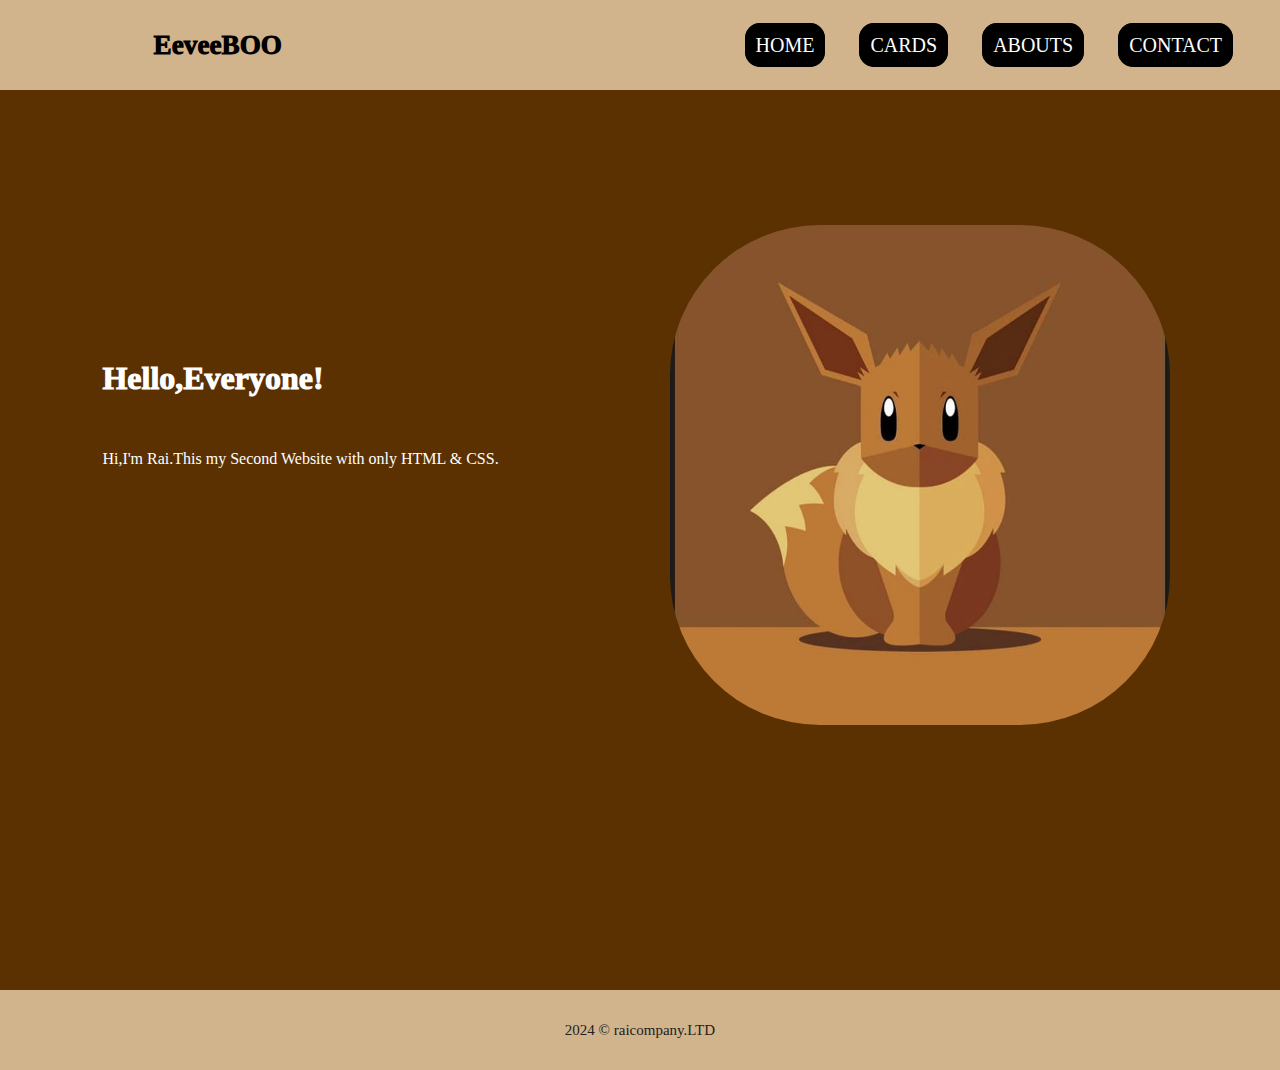
<file: index.html>
<!DOCTYPE html>

<html>
    <head>
        <title> Second Website </title>

        <meta charset="UTF-8">
        <meta name="viewport" content="width=device-width, initial-scale=1.0"></meta>
        <link rel="stylesheet" type="text/css" href="style.css">
    </head>

    <body>
        <header id="header">
            <a href="#home" class="logo">Eevee<span>BOO</span></a>
            <nav class="navbar">
                <a href="index.html" active>HOME</a>
                <a href="cards.html">CARDS</a>
                <a href="#">ABOUTS</a>
                <a href="#">CONTACT</a>
            </nav>
        </header>

        <section id="section">
            
        <div class="content">
            <h1> Hello,Everyone!</h1>
            <p> Hi,I'm Rai.This my Second Website with only HTML & CSS.</p>
        </div>
        <div class="image-container">
            <img src="images/a3.jpg" alt="eevee">
        </div>
        </section>
        
        <div id="footer">
            <p class="foot">2024 &COPY; raicompany.LTD</p>
        </div>
    </body>
</html>
</file>
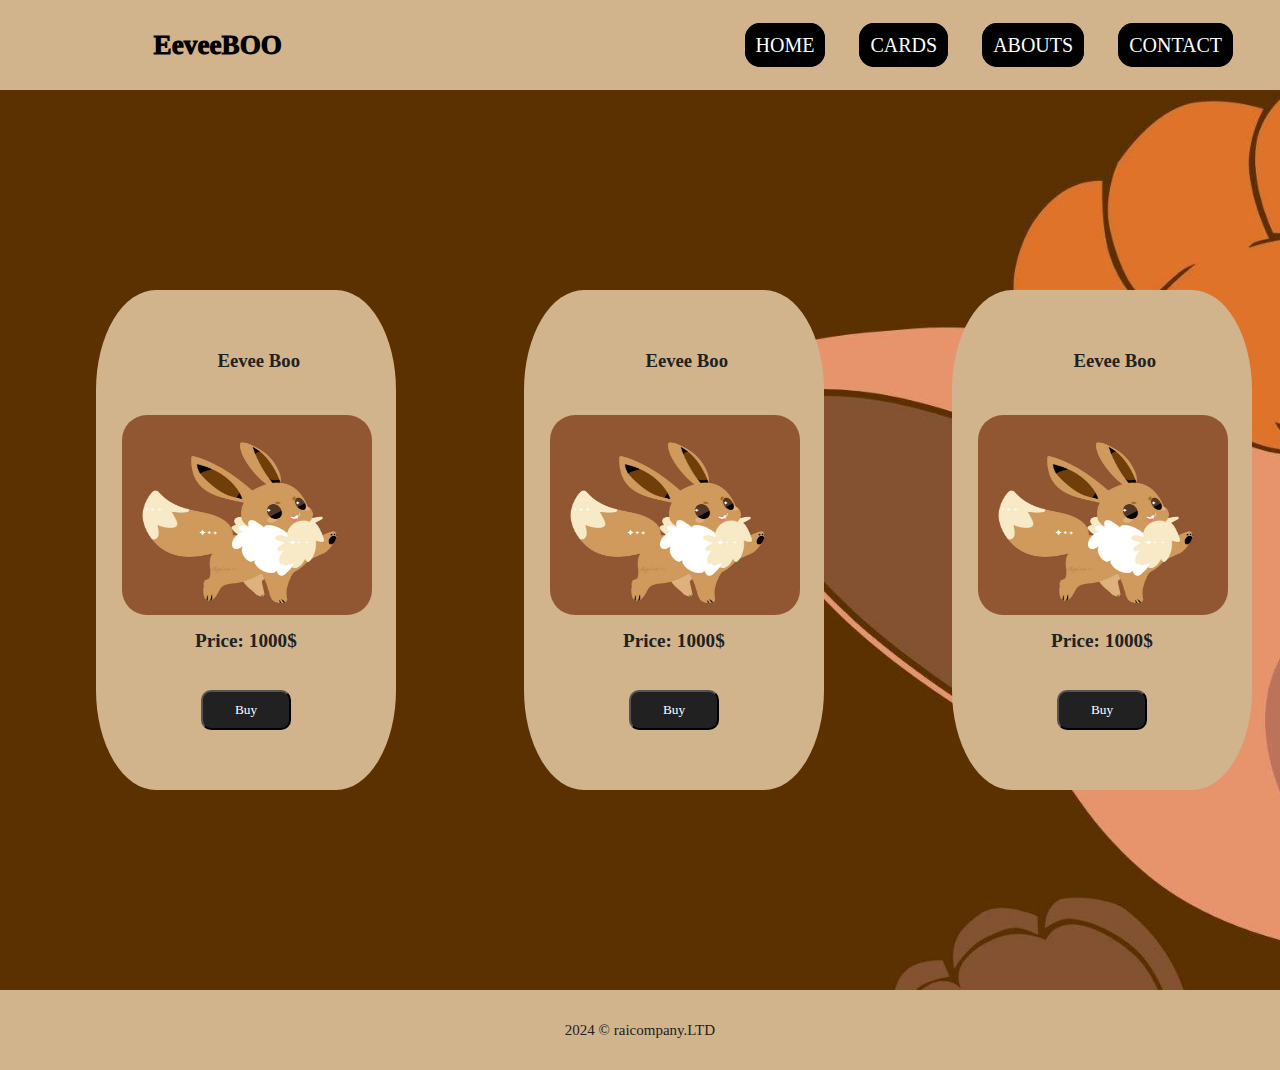
<file: cards.html>
<!DOCTYPE html>

<html>
    <head>
        <title> Second Website </title>

        <meta charset="UTF-8">
        <meta name="viewport" content="width=device-width, initial-scale=1.0"></meta>
        <link rel="stylesheet" type="text/css" href="style.css">
    </head>

    <body>
        <header id="header">
            <a href="#home" class="logo">Eevee<span>BOO</span></a>
            <nav class="navbar">
                <a href="index.html">HOME</a>
                <a href="cards.html" active>CARDS</a>
                <a href="#">ABOUTS</a>
                <a href="#">CONTACT</a>
            </nav>
        </header>

        <section id="section1">
            
        <div class="content">
            <div class="card-located">
            <div class="container card">
                <h3> Eevee Boo </h3>
                <img src="images/aa.jpg" alt="NBA">
                <p> Price: 1000$ </p><br>
                <button class="btn">Buy</button>
            </div> 
            <div class="container card">
                <h3> Eevee Boo </h3>
                <img src="images/aa.jpg" alt="NBA">
                <p> Price: 1000$ </p><br>
                <button class="btn">Buy</button>
            </div> 
            <div class="container card">
                <h3> Eevee Boo </h3>
                <img src="images/aa.jpg" alt="NBA">
                <p> Price: 1000$ </p><br>
                <button class="btn">Buy</button>
            </div>     
            </div>
        </div>
        </section>
        
        <div id="footer">
            <p class="foot">2024 &COPY; raicompany.LTD</p>
        </div>
    </body>
</html>
</file>
<file: style.css>
* {
  margin: 0;
  padding: 0;
  box-sizing: border-box;
}

body {
  max-width: 100%;
  max-height: 100%;
}

#header {
  position: relative;
  width: 100%;
  height: 10vh;
  border: none;
  top: 0;
  left: 0;
  display: flex;
  align-items: center;
  justify-content: space-between;
  padding: 2rem 2rem;
  background-color: tan;
}

.logo {
  position: relative;
  text-decoration: none;
  font-size: 1.7rem;
  color: black;
  font-family: papyrus;
  font-weight: 1000;
  cursor: pointer;
  padding-left: 10%;
}

.navbar a {
  font-size: 20px;
  position: relative;
  text-decoration: none;
  border: 1px solid black;
  padding: 10px;
  margin: 15px;
  background-color: black;
  font-family: cursive;
  border-radius: 15px;
  color: white;
  
}

.navbar a:hover {
  background-color: darkgoldenrod;
  font-size: larger;
 
}

#section {
  position: relative;
  width: 100%;
  height: 100vh;
  display: flex;
  background-color: #5b3101;
  border: 0px solid black;
  align-items: center;
  justify-content: space-between;
}
#section1 {
  position: relative;
  width: 100%;
  height: 100vh;
  display: flex;
  background-image: url(images/a2.jpg);
  background-size: cover;
  border: 0px solid black;
  align-items: center;
  justify-content: space-between;
}
#section2 {
    position: relative;
    width: 100%;
    height: 100%;
    display: flex;
    background-color: #5b3101;
    border: 0px solid black;
    align-items: center;
    justify-content:space-between;
  }


.content {
  max-width: 1200px;
}

.content h1 {
  color: #fff;
  font-family: papyrus;
  font-weight: 1000;
  position: absolute;
  font-size: 2rem;
  display: flex;
  left: 8%;
  align-items: center;
  top: 30%;
}

.content p {
  color: #fff;
  font-family: papyrus;
  position: absolute;
  font-size: 1rem;
  align-items: center;
  left: 8%;
  top: 40%;
}

.image-container {
  position: absolute;
  top: 15%;
  right: 110px;
  width: 500px;
  height: 500px;
  border-radius: 30%;
  overflow: hidden;
}

.image-container img {
  width: 100%;
  height: 100%;
  object-fit: cover;
}

.image-container1 {
    position: relative;
    display: flex;
    align-items: center;
    margin-left: 35%;
    width:500px;
    height: 500px;
    border-radius: 10px;
    overflow: hidden;
}

.image-container1 img {
    width: 80%;
    height: 80%;
    object-fit: cover;
}

.image_located {
    display: grid;
    width: 10vw;
    gap: 2rem;
    margin: 2rem;
    max-width: 1200px;
}
  

.card h3 {
  color: #212121;
  position: absolute;
  font-family: papyrus;
  top: 12%;
  right: 32%;
}

.card img {
  position: absolute;
  width: 250px;
  height: 200px;
  top: 25%;
  right: 8%;
  border: none;
  border-radius: 25px;
}

.card p {
  position: absolute;
  color: #212121;
  font-family: papyrus;
  top: 68%;
  left: 33%;
  font-size: 1.2rem;
  font-weight: 700;
}

.btn {
  position: absolute;
  top: 80%;
  left: 35%;
  width: 30%;
  height: 8%;
  background-color: #212121;
  color: #fff;
  border-radius: 10px;
  font-family: papyrus;
  cursor: pointer;
}

.btn:hover {
  background-color: white;
  color: #212121;
}

.card {
  margin: 0px 0px 0px 6rem;
  position: relative;
  border: 0px solid gold;
  border-radius: 20%;
  width: 300px;
  height: 500px;
  display: flex;
  background-color: tan;
}

.card-located {
  display: grid;
  width: 100vw;
  max-width: 1200px;
  gap: 2rem;
  margin: 2rem auto;
}

#footer {
  width: 100%;
  height: 80px;
  font-size: 15px;
  position: relative;
  border: 0px solid black;
  font-family: papyrus;
  display: flex;
  align-items: center;
  justify-content: center;
  background-color: tan;
  color: #212121;
}

@media screen and (min-width: 768px) {
  .card-located {
    grid-template-columns: repeat(3, 1fr);
  }
}

@media screen and (min-width: 768px) {
    .image_located {
      grid-template-columns: repeat(2, 1fr);
    }
  }
</file>
